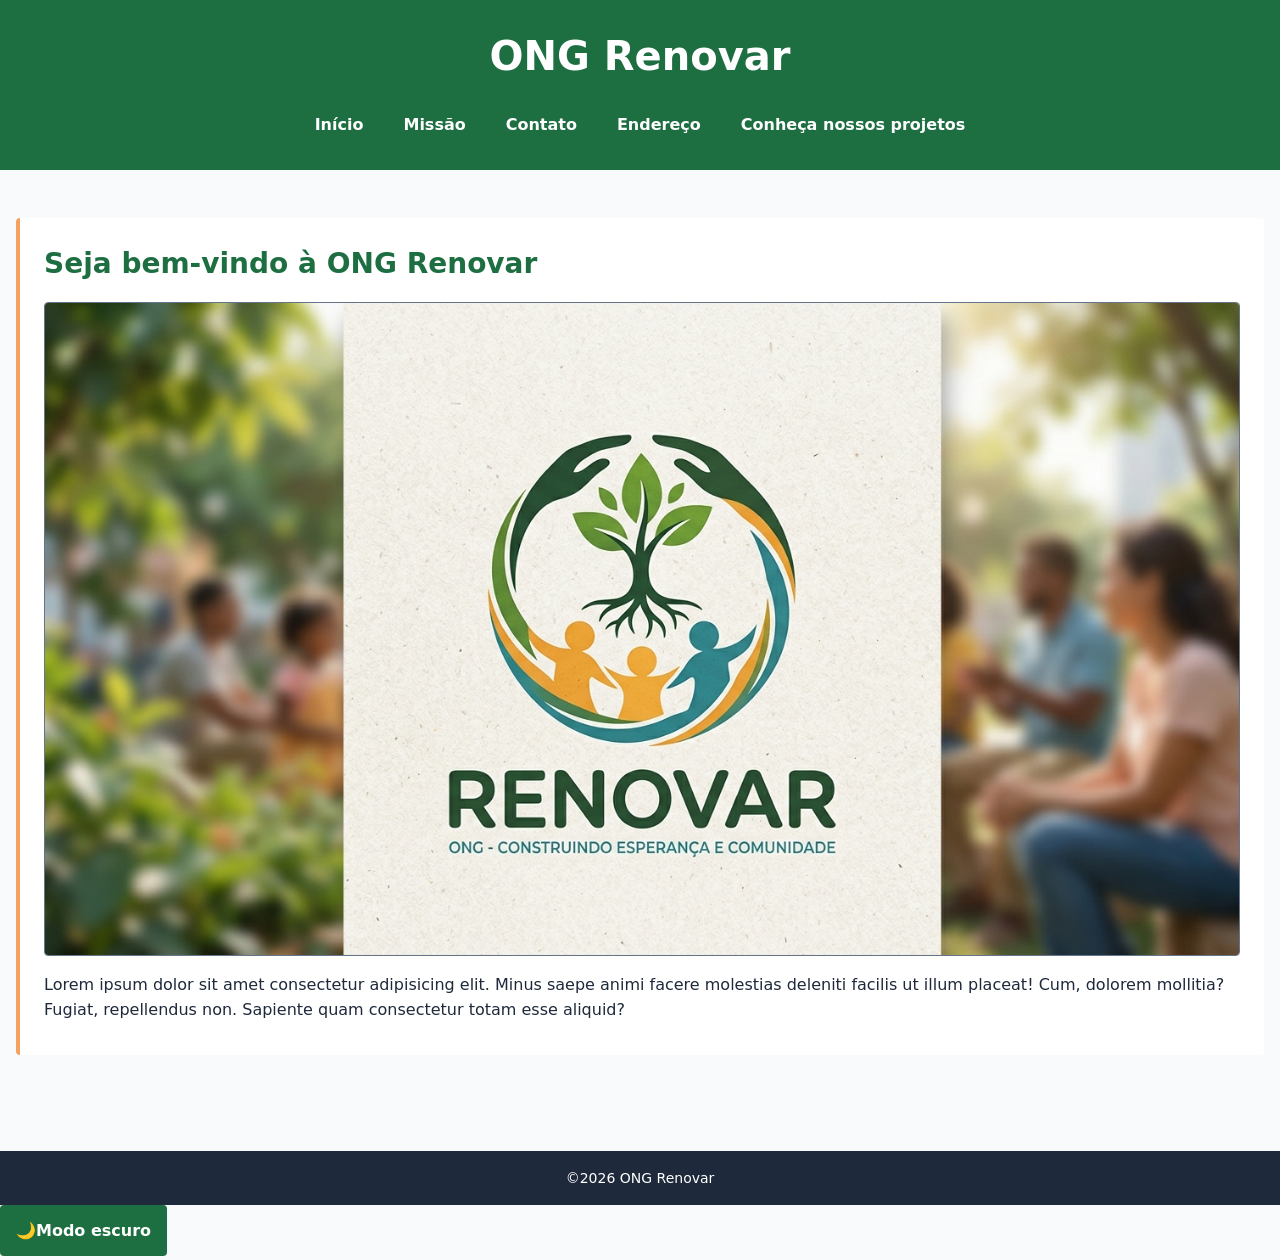
<file: html/index.html>
<!DOCTYPE html>
<html lang="pt-BR">

<head>
    <meta charset="UTF-8">
    <meta name="viewport" content="width=device-width, initial-scale=1.0">
    <link rel="shortcut icon" href="../img/favcon.jpeg" type="image/x-icon">
    <link rel="stylesheet" href="../estilos/style.css">
    <script src="../js/tema.js"></script>
    <title>ONG </title>
</head>

<body>

    <header>
        <h1>ONG Renovar</h1>

        <input type="checkbox" id="menu-toggle" class="menu-toggle" aria-label="Abrir menu de navegação">
  
        <label for="menu-toggle" class="hamburger-btn">
            <span></span>
            <span></span>
            <span></span>
        </label>

        <nav>
            <a href="#/inicio">Início</a>
            <a href="#/missao">Missão</a>
            <a href="#/contato">Contato</a>
            <a href="#/endereco">Endereço</a>
            <a href="./projetos.html"> Conheça nossos projetos</a>
        </nav>
    </header>

    <main id="app"></main>

    <template id="tpl-secao">
    <section>
        <h2></h2>
        <img>
        <div class="textos"></div>
        <div class="grupos"></div>
        <a class="link"></a>
    </section>
</template>

<template id="tpl-grupo">
    <div class="grupo">
        <h3></h3>
    </div>
</template>

<template id="tpl-item">
    <li><strong></strong> <span></span></li>
</template>
    

<script src="../js/router.js"></script>

    <footer>
        <p>©2026 ONG Renovar</p>
    </footer>

</body>

</html>
</file>
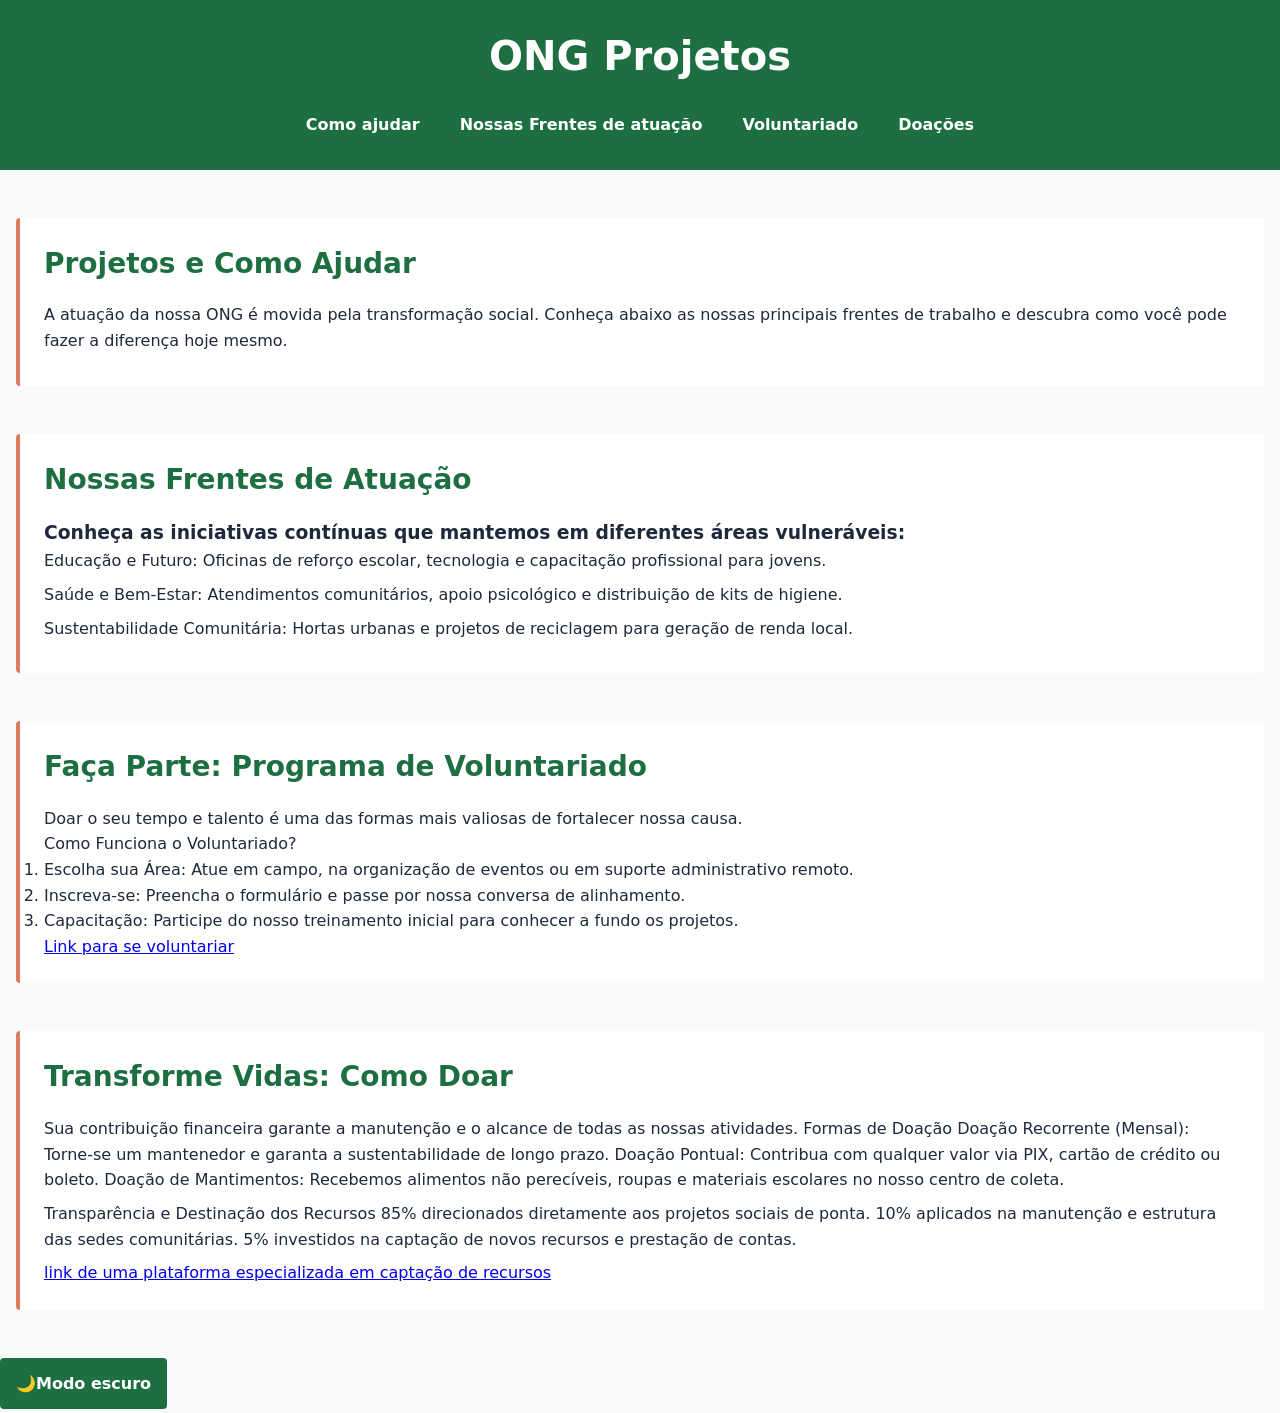
<file: html/projetos.html>
<!DOCTYPE html>
<html lang="pt-br">
<head>
    <meta charset="UTF-8">
    <meta name="viewport" content="width=device-width, initial-scale=1.0">
    <link rel="shortcut icon" href="../img/favcon.jpeg" type="image/x-icon">
    <link rel="stylesheet" href="../estilos/style.css">
    <script src="../js/tema.js"></script>
    <title>ONG</title>
</head>
    <body>
        <header>
        <h1>ONG Projetos</h1>

        <nav>
            <a href="#ajudar">Como ajudar</a>
            <a href="#atuacao">Nossas Frentes de atuação</a>
            <a href="#voluntario">Voluntariado</a>
            <a href="#doar">Doações</a>
        </nav>
      </header>
<main>
     <section id="ajudar">
     <h2>Projetos e Como Ajudar</h2>
    
    <p>A atuação da nossa ONG é movida pela transformação social. Conheça abaixo as nossas principais frentes de trabalho e descubra como você pode fazer a diferença hoje mesmo.</p>

</section>


<section id="atuacao">
    <h2>Nossas Frentes de Atuação</h2>
    
    <h3>Conheça as iniciativas contínuas que mantemos em diferentes áreas vulneráveis:</h3>
    
    <p>Educação e Futuro: Oficinas de reforço escolar, tecnologia e capacitação profissional para jovens.</p>
    <p>Saúde e Bem-Estar: Atendimentos comunitários, apoio psicológico e distribuição de kits de higiene.</p>
    <p>Sustentabilidade Comunitária: Hortas urbanas e projetos de reciclagem para geração de renda local.</p>
</section>


<section id="voluntario">
    <h2>Faça Parte: Programa de Voluntariado</h2>
    
    Doar o seu tempo e talento é uma das formas mais valiosas de fortalecer nossa causa.
    
    <ol>Como Funciona o Voluntariado?
    
    <li>
        Escolha sua Área: Atue em campo, na organização de eventos ou em suporte administrativo remoto.
    </li>
    <li>
        Inscreva-se: Preencha o formulário e passe por nossa conversa de alinhamento.
    </li>
    <li>
        Capacitação: Participe do nosso treinamento inicial para conhecer a fundo os projetos.
    </li>
    </ol>

    <a href="./cadastro.html">Link para se voluntariar</a>
</section>



    <section id="doar">
        <h2>Transforme Vidas: Como Doar</h2>

        <p>
            Sua contribuição financeira garante a manutenção e o alcance de todas as nossas atividades.
            Formas de Doação
            Doação Recorrente (Mensal): Torne-se um mantenedor e garanta a sustentabilidade de longo prazo.
            Doação Pontual: Contribua com qualquer valor via PIX, cartão de crédito ou boleto.
            Doação de Mantimentos: Recebemos alimentos não perecíveis, roupas e materiais escolares no nosso centro de coleta.
        </p>


    <p>
        Transparência e Destinação dos Recursos
    

        85% direcionados diretamente aos projetos sociais de ponta.
        10% aplicados na manutenção e estrutura das sedes comunitárias.
        5% investidos na captação de novos recursos e prestação de contas.
    </p>

    <a href="#">link de uma plataforma especializada em captação de recursos</a>
</section>
</main>
</body>
</html>
</file>
<file: estilos/style.css>
@charset "UTF-8";



:root {
  /* Paleta de Cores */
  --color-primary: #1D6F42;     
  --color-primary-hover: #144E2E; 
  --color-secondary: #E07A5F; 
  --color-accent: #F4A261;      
  --color-success: #2A9D8F;  
  --color-warning: #E76F51;
  --color-info: #264653;
  --color-neutral-dark: #1E293B;  
  --color-neutral-medium: #64748B;
  --color-neutral-light: #F8FAFC; 
  --color-white: #FFFFFF;
  
    --danger-text: #B4381C;   /* erro: ~5,9:1 sobre branco */
  --badge-success: #1F7A6F; /* branco: ~5,4:1 */
  --badge-secondary: #B8503A; /* branco: ~4,9:1 */

  /* Tipografia */
  --font-family-base: 'Inter', system-ui, -apple-system, sans-serif;
  --font-size-xs: 0.875rem; 
  --font-size-sm: 1rem;    
  --font-size-md: 1.25rem; 
  --font-size-lg: 1.75rem;  
  --font-size-xl: 2.5rem;   

  /* Espaçamentos */
  --spacing-xs: 0.25rem; 
  --spacing-sm: 0.5rem;  
  --spacing-md: 1rem;    
  --spacing-lg: 1.5rem;  
  --spacing-xl: 3rem;    
}

/* Reset e Configurações Globais */
* {
  box-sizing: border-box;
  margin: 0;
  padding: 0;
}

body {
  font-family: var(--font-family-base);
  font-size: var(--font-size-sm);
  color: var(--color-neutral-dark);
  background-color: var(--color-neutral-light);
  line-height: 1.6;
  min-height: 100vh;
}

/* Cabeçalho e Navegação */
header {
  position: relative;
  display: flex;
  flex-direction: column;
  align-items: center;
  justify-content: center;
  gap: var(--spacing-md);
  background-color: var(--color-primary);
  color: var(--color-white);
  padding: var(--spacing-lg) var(--spacing-md);
  text-align: center;
}

header h1 {
  font-size: var(--font-size-xl);
}

.menu-toggle {
  display: none;
}

.hamburger-btn {
  display: none;
  flex-direction: column;
  justify-content: space-between;
  width: 30px;
  height: 21px;
  cursor: pointer;
}

.hamburger-btn span {
  display: block;
  height: 3px;
  width: 100%;
  background-color: var(--color-white);
  border-radius: 2px;
  transition: all 0.3s ease;
}

nav {
  display: flex;
  flex-wrap: wrap;
  justify-content: center;
  gap: var(--spacing-sm);
}

nav a {
  color: var(--color-white);
  text-decoration: none;
  font-size: var(--font-size-sm);
  font-weight: 600;
  padding: var(--spacing-sm) var(--spacing-md);
  border-radius: var(--spacing-xs);
  background-color: transparent;
  transition: background-color 0.2s ease;
}

nav a:hover {
  background-color: var(--color-primary-hover);
}

/* Container e Grid Principal */
.container, main {
  width: 100%;
  max-width: 1200px;
  margin: 0 auto;
  padding: var(--spacing-xl) var(--spacing-md);
  display: grid;
  grid-template-columns: repeat(12, 1fr);
  gap: var(--spacing-md);
}

main h1 {
  grid-column: span 12;
  font-size: var(--font-size-xl);
  color: var(--color-primary);
  margin-bottom: var(--spacing-lg);
  text-align: center;
}

.col-main, section, fieldset {
  grid-column: span 12;
}

.col-sidebar {
  grid-column: span 12;
}

.col-card {
  grid-column: span 12;
}

section {
  display: flex;
  flex-direction: column;
  justify-content: space-between;
  background-color: var(--color-white);
  border-left: 4px solid var(--color-secondary);
  border-radius: var(--spacing-xs);
  padding: var(--spacing-lg);
}

#inicio {
  border-left-color: var(--color-accent);
}

section h2 {
  font-size: var(--font-size-lg);
  color: var(--color-primary);
  margin-bottom: var(--spacing-md);
}

section p {
  font-size: var(--font-size-sm);
  color: var(--color-neutral-dark);
  margin-bottom: var(--spacing-sm);
}

section img {
  max-width: 100%;
  height: auto;
  border-radius: var(--spacing-xs);
  margin-bottom: var(--spacing-md);
  border: 1px solid var(--color-neutral-medium);
}

/* Formulários */
form {
  grid-column: span 12;
}

fieldset {
  border: 1px solid var(--color-neutral-medium);
  border-radius: var(--spacing-xs);
  padding: var(--spacing-lg);
  margin-bottom: var(--spacing-lg);
  background-color: var(--color-white);
}

legend {
  font-size: var(--font-size-md);
  font-weight: 600;
  color: var(--color-primary);
  padding: 0 var(--spacing-sm);
}

fieldset > div {
  display: flex;
  flex-direction: column;
  margin-bottom: var(--spacing-md);
}

fieldset > div:last-child {
  margin-bottom: 0;
}

label {
  font-size: var(--font-size-sm);
  font-weight: 600;
  color: var(--color-neutral-dark);
  margin-bottom: var(--spacing-xs);
}

input {
  font-family: var(--font-family-base);
  font-size: var(--font-size-sm);
  color: var(--color-neutral-dark);
  background-color: var(--color-neutral-light);
  border: 1px solid var(--color-neutral-medium);
  border-radius: var(--spacing-xs);
  padding: var(--spacing-md);
  transition: border-color 0.2s ease, box-shadow 0.2s ease;
  outline: none;
}

input::placeholder {
  color: var(--color-neutral-medium);
  font-size: var(--font-size-xs);
}

input:focus {
  border-color: var(--color-secondary);
  box-shadow: 0 0 0 3px rgba(224, 122, 95, 0.25);
  background-color: var(--color-white);
}

input.campo-valido   { border-left: 4px solid var(--color-success); }
input.campo-invalido { border-color: var(--color-warning);
                       background-color: rgba(231,111,81,.05); }
input.campo-invalido:focus { box-shadow: 0 0 0 3px rgba(231,111,81,.25); }

.error-message { font-size: var(--font-size-xs); color: var(--color-warning);
                 font-weight: 600; margin-top: var(--spacing-xs); }

.alert-danger { background-color: #fee2e2; color: #991b1b;
                border-color: var(--color-warning); }


.error-message {
font-size: var(--font-size-xs);
color: var(--color-warning);
margin-top: var(--spacing-xs);
font-weight: 600;
}

/* Exibe a mensagem automaticamente quando o input se torna inválido */
input:invalid ~ .error-message {
display: block;
}

/* Botões Gerais */
button {
  font-family: var(--font-family-base);
  font-size: var(--font-size-sm);
  font-weight: 700;
  color: var(--color-white);
  background-color: var(--color-primary);
  border: none;
  border-radius: var(--spacing-xs);
  padding: var(--spacing-md);
  cursor: pointer;
  transition: background-color 0.2s ease, transform 0.1s ease;
  margin-right: var(--spacing-xs);
  margin-bottom: var(--spacing-xs);
}

button:hover {
  background-color: var(--color-primary-hover);
}

button:active {
  transform: scale(0.99);
}

button[type="submit"] {
  background-color: var(--color-primary);
}

/* ==========================================================================
   COMPONENTES DE FEEDBACK (Badges, Alertas, Toast e Modal)
   ========================================================================== */

/* 1. Badges (Etiquetas) */
.badge {
  display: inline-block;
  padding: 0.25rem 0.5rem;
  font-size: var(--font-size-xs);
  font-weight: 600;
  border-radius: 12px;
  margin-left: var(--spacing-xs);
  vertical-align: middle;
  color: var(--color-white);
}

.badge-primary { background-color: var(--color-primary); }
.badge-secondary { background-color: var(--color-secondary); }
.badge-success { background-color: var(--color-success); }
.badge-warning { background-color: var(--color-accent); color: var(--color-neutral-dark); }
.badge-info    { background-color: var(--color-info); }

/* 2. Alertas (Alerts) */
.alert {
  grid-column: span 12;
  padding: var(--spacing-md);
  border-radius: var(--spacing-xs);
  margin-bottom: var(--spacing-md);
  border-left: 4px solid;
  font-size: var(--font-size-sm);
}

.alert-warning {
  background-color: #fef3c7;
  color: #92400e;
  border-color: var(--color-accent);
}

.alert-info {
  background-color: #e0f2fe;
  color: #075985;
  border-color: #0284c7;
}

.alert-success {
  background-color: #d1fae5;
  color: #065f46;
  border-color: var(--color-success);
}

/* 3. Toast (Notificação Flutuante) */
.toast {
  position: fixed;
  bottom: 24px;
  right: 24px;
  background-color: var(--color-neutral-dark);
  color: var(--color-white);
  padding: var(--spacing-md) var(--spacing-lg);
  border-radius: var(--spacing-xs);
  box-shadow: 0 10px 15px -3px rgba(0, 0, 0, 0.2);
  font-size: var(--font-size-sm);
  border-left: 4px solid var(--color-accent);
  z-index: 1000;
  visibility: hidden;
  opacity: 0;
  transition: opacity 0.3s ease, visibility 0.3s ease;
}

.toast.show {
  visibility: visible;
  opacity: 1;
  animation: slideIn 0.3s ease;
}

@keyframes slideIn {
  from { transform: translateY(100%); opacity: 0; }
  to { transform: translateY(0); opacity: 1; }
}

/* 4. Modal (Janela Sobreposta) */
.modal-backdrop {
  display: none;
  position: fixed;
  top: 0;
  left: 0;
  width: 100%;
  height: 100%;
  background-color: rgba(30, 41, 59, 0.6);
  justify-content: center;
  align-items: center;
  z-index: 1050;
}

.modal-content {
  background-color: var(--color-white);
  padding: var(--spacing-lg);
  border-radius: var(--spacing-xs);
  max-width: 500px;
  width: 90%;
  box-shadow: 0 20px 25px -5px rgba(0, 0, 0, 0.1);
  border-top: 4px solid var(--color-primary);
}

.modal-content h3 {
  color: var(--color-primary);
  margin-bottom: var(--spacing-sm);
  font-size: var(--font-size-md);
}

.modal-content p {
  margin-bottom: var(--spacing-md);
  color: var(--color-neutral-dark);
  font-size: var(--font-size-sm);
}

/* Rodapé */
footer {
  display: flex;
  justify-content: center;
  align-items: center;
  background-color: var(--color-neutral-dark);
  color: var(--color-white);
  text-align: center;
  padding: var(--spacing-md);
  font-size: var(--font-size-xs);
  margin-top: var(--spacing-xl);
}

/* dropdown */

/* Acionamento via Hover (Mouse) e Focus-Within (Teclado/Acessibilidade) */
.nav-item.dropdown:hover .dropdown-menu,
.nav-item.dropdown:focus-within .dropdown-menu {
  opacity: 1;
  visibility: visible;
  transform: translateY(0);
}

/* Rotação opcional da seta indicadora ao abrir */
.nav-item.dropdown:hover .arrow,
.nav-item.dropdown:focus-within .arrow {
  transform: rotate(180deg);
}

/* Foco visível personalizado para acessibilidade nos links do submenu */
.dropdown-link:focus-visible {
  outline: 2px solid #3b82f6;
  outline-offset: -2px;
  background-color: #eff6ff;
}

/* Media Queries */
@media (max-width: 768px) {
  header {
    flex-direction: row;
    justify-content: space-between;
    padding: var(--spacing-md);
  }

  .hamburger-btn {
    display: flex;
  }

  nav {
    display: none;
    position: absolute;
    top: 100%;
    left: 0;
    width: 100%;
    flex-direction: column;
    background-color: var(--color-primary-hover);
    padding: var(--spacing-md);
    box-shadow: 0 4px 6px rgba(0, 0, 0, 0.1);
  }

  nav a {
    width: 100%;
    text-align: center;
    padding: var(--spacing-sm) 0;
  }

  .menu-toggle:checked ~ nav {
    display: flex;
  }

  .menu-toggle:checked ~ .hamburger-btn span:nth-child(1) {
    transform: translateY(9px) rotate(45deg);
  }

  .menu-toggle:checked ~ .hamburger-btn span:nth-child(2) {
    opacity: 0;
  }

  .menu-toggle:checked ~ .hamburger-btn span:nth-child(3) {
    transform: translateY(-9px) rotate(-45deg);
  }
}

@media (prefers-color-scheme: dark) {
  :root:not([data-theme="light"]) {
    --bg: #0F172A; --surface: #1E293B; --text: #E2E8F0;
    --text-muted: #94A3B8; --border: #64748B;
    --primary: #4ADE80;   /* verde claro para links e títulos */
  }
}

@media (max-width: 575px) {
  .col-main, section, fieldset {
    grid-column: span 12;
  }
}

@media (min-width: 576px) {
  .col-card {
    grid-column: span 6;
  }
}

@media (min-width: 768px) {
  .container, main {
    gap: var(--spacing-lg);
  }
  .col-main {
    grid-column: span 8;
  }
  .col-sidebar {
    grid-column: span 4;
  }
  input, select, textarea {
    width: 100%;
  }
}

@media (min-width: 992px) {
  .col-card {
    grid-column: span 3;
  }
}

@media (min-width: 1200px) {
  .container, main {
    max-width: 1400px;
    gap: var(--spacing-xl);
  }
}
</file>
